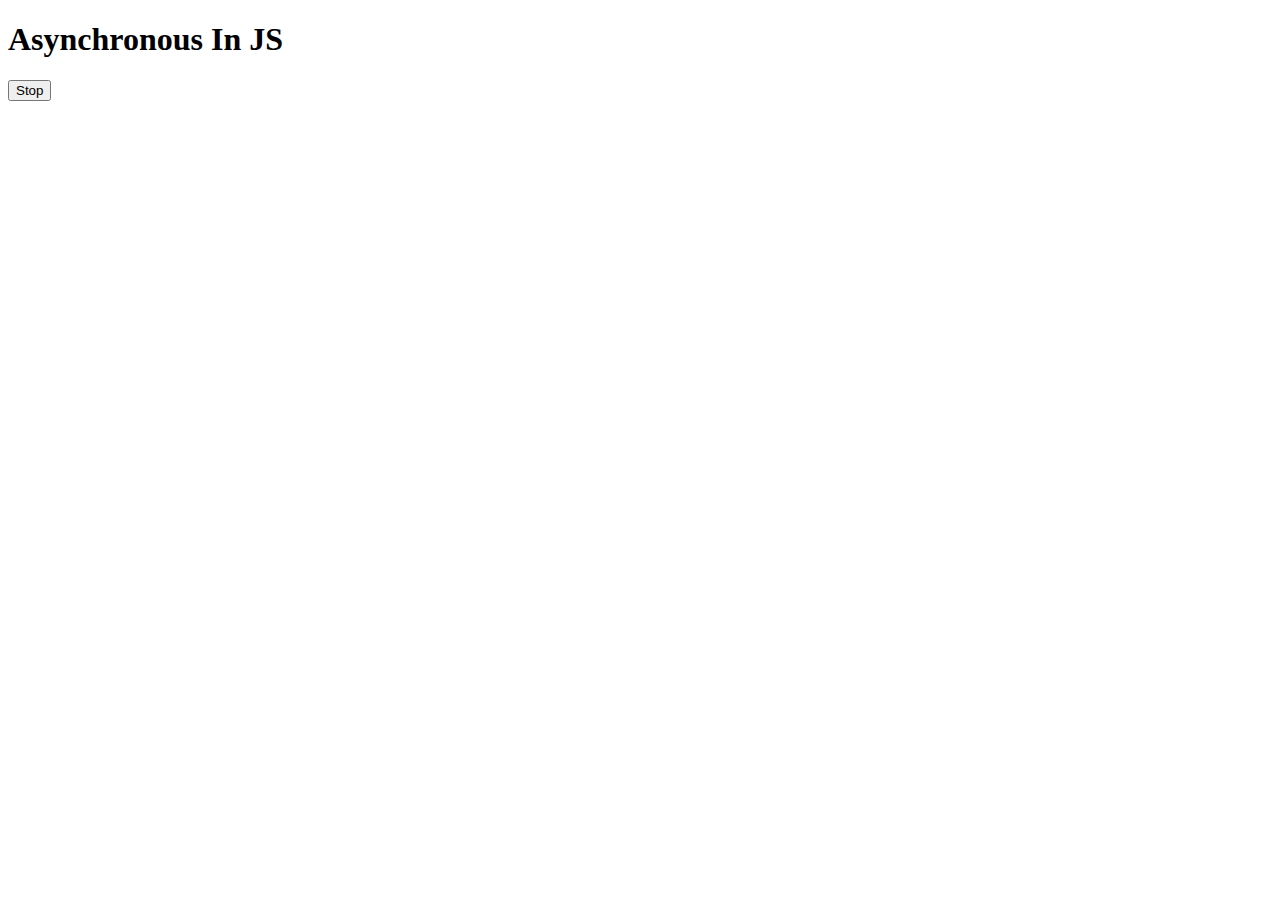
<file: Async/index.html>
<!DOCTYPE html>
<html lang="en">
<head>
    <meta charset="UTF-8">
    <meta name="viewport" content="width=device-width, initial-scale=1.0">
    <title>Document</title>
</head>
<body>
   <h1>Asynchronous In JS</h1> 
   <button id="stop">Stop</button>

   <script>
    const sayHello = function(){
        console.log('Hello Dheeraj');
    }

   const changeMe = setTimeout(sayHello,5000);

    document.querySelector('#stop').addEventListener('click',function(){
        clearTimeout(changeMe)
        console.log('Stopped');
    })
   </script>
</body>
</html>
</file>
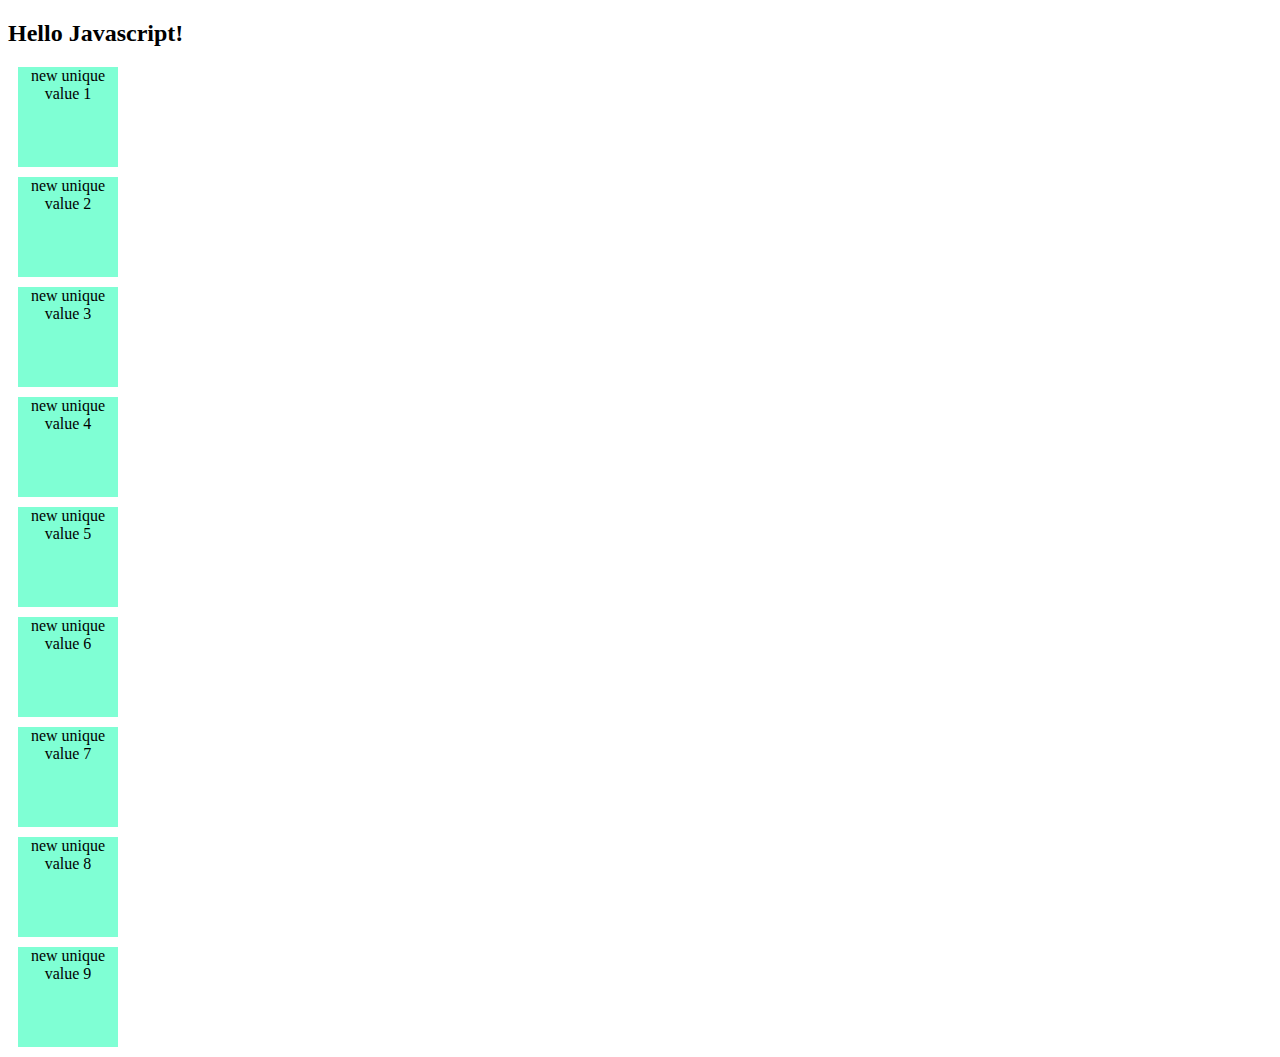
<file: class_06/index.html>
<!DOCTYPE html>
<html lang="en">
<head>
    <meta charset="UTF-8">
    <meta name="viewport" content="width=device-width, initial-scale=1.0">
    <title>DOM JS</title>

    <!-- stylesheet -->
    <link rel="stylesheet" href="./styles.css">
</head>
<body>
    <h2>
        Hello Javascript!
    </h2>


    <div class="box">first div</div>
    <div class="box">second div</div>
    <div class="box">third div</div>
    <div class="box">first div</div>
    <div class="box">second div</div>
    <div class="box">third div</div>
    <div class="box">first div</div>
    <div class="box">second div</div>
    <div class="box">third div</div>

    <script src="./scripts.js"></script>
</body>
</html>
</file>
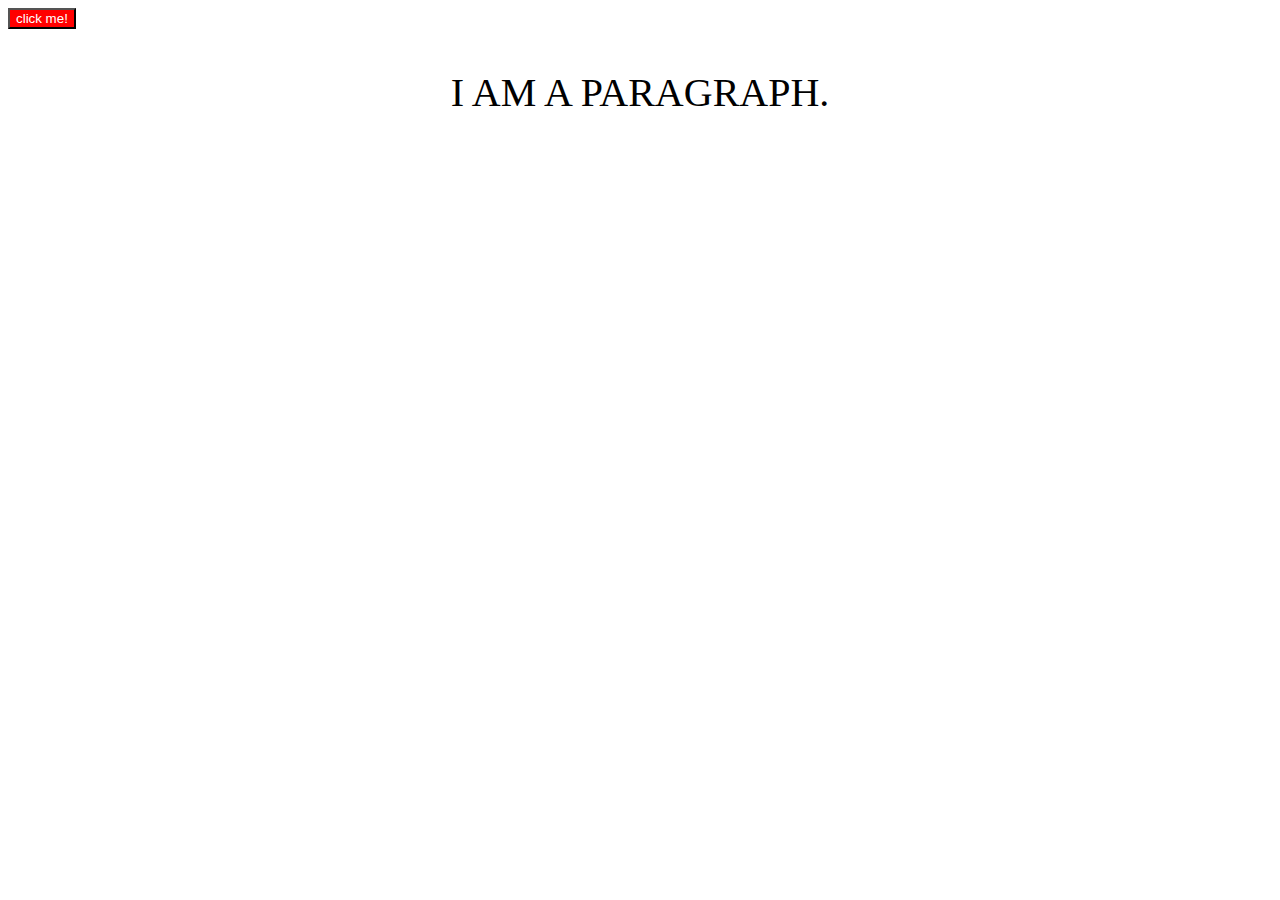
<file: class_07/index.html>
<!DOCTYPE html>
<html lang="en">
<head>
    <meta charset="UTF-8">
    <meta name="viewport" content="width=device-width, initial-scale=1.0">
    <title>Dom practice</title>
    <link rel="stylesheet" href="./styles.css">
</head>
<body>
        <p class="content">I am a paragraph.</p>
    <script src="./scripts.js"></script>
</body>
</html>
</file>
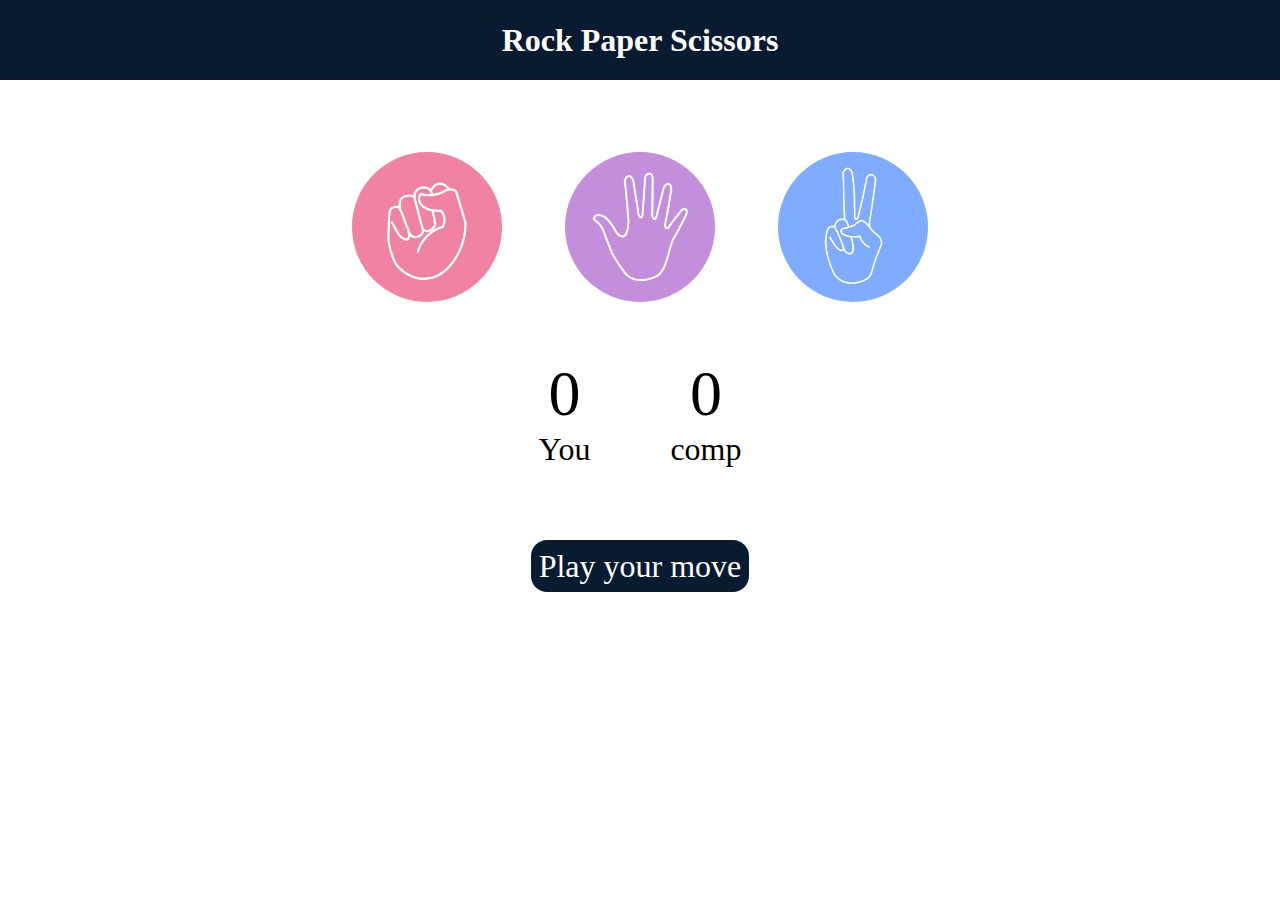
<file: Rock_paper_scissors-Game/index.html>
<!DOCTYPE html>
<html lang="en">
<head>
    <meta charset="UTF-8">
    <meta name="viewport" content="width=device-width, initial-scale=1.0">
    <title>Rock paper and scissors_game</title>
    <link rel="stylesheet" href="./styles.css">
</head>
<body>
    <h1>Rock Paper Scissors</h1>
    <div class="choices">
        <div class="choice" id="rock">
            <img src="./images/rock.png" alt="">
        </div>
        <div class="choice" id="paper">
            <img src="./images/paper.png" alt="">
        </div>
        <div class="choice" id="scissors">
            <img src="./images/scissors.png" alt="">
        </div>
    </div>

    <div class="score-board">
        <div class="score">
            <p id="user-score">0</p>
            <p>You</p>
        </div>
        <div class="score">
            <p id="comp-score">0</p>
            <p>comp</p>
        </div>
    </div>

    <div class="msg-container">
        <p id="msg">Play your move</p>
    </div>
    <script src="./script.js"></script>
</body>
</html>
</file>
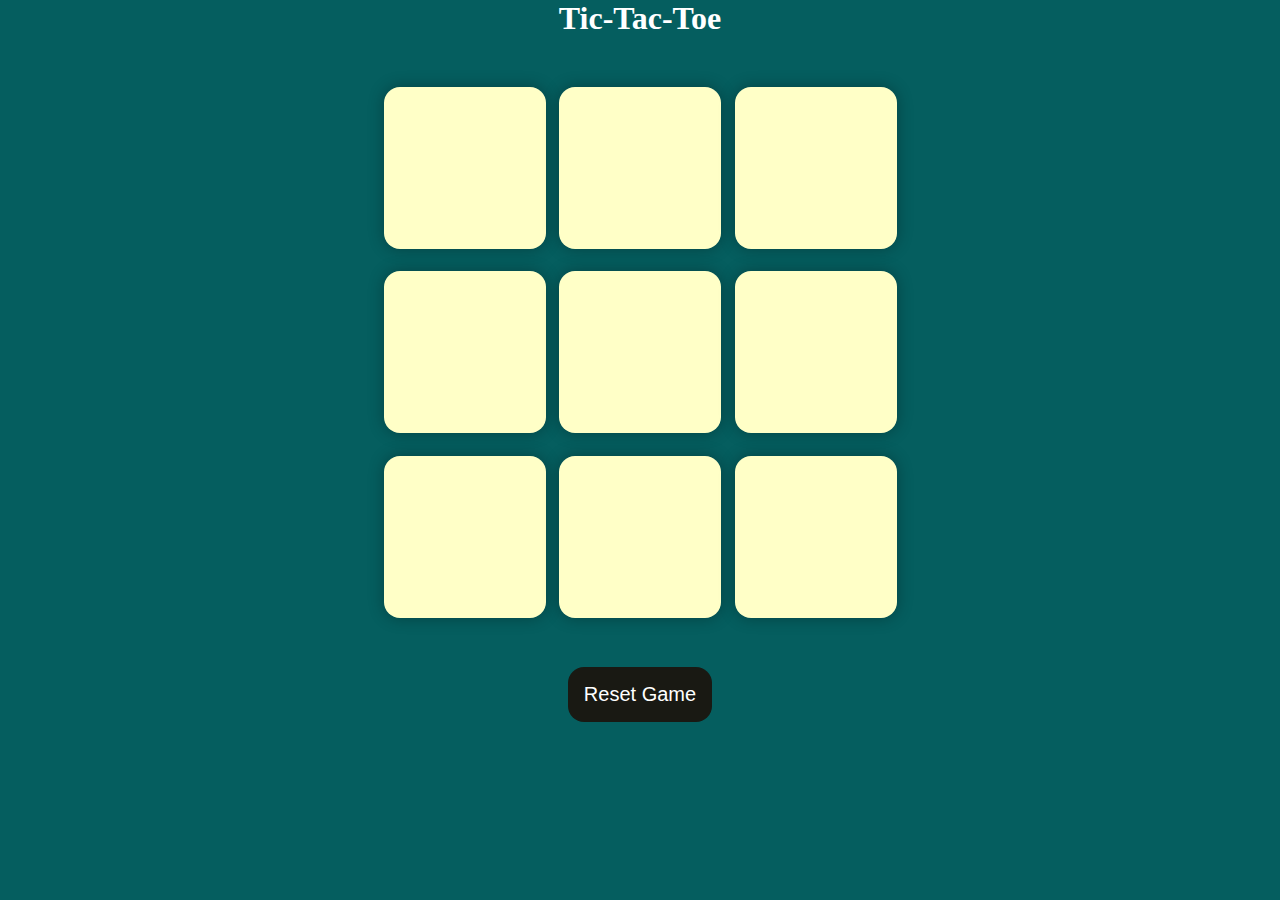
<file: Tic Tac and Toe Game/index.html>
<!DOCTYPE html>
<html lang="en">
<head>
    <meta charset="UTF-8">
    <meta name="viewport" content="width=device-width, initial-scale=1.0">
    <title>Tic-Tac-Toe Game</title>
    <link rel="stylesheet" href="./styles.css">
</head>
<body>
    <div class="msg-container hide">
        <p class="msg">winner</p>
        <button type="button" id="new-btn">New Game</button>
    </div>
    <main>
        <h1>Tic-Tac-Toe</h1>
        <div class="container">

            <div class="game">
                <button type="button" class="box"></button>
                <button type="button" class="box"></button>
                <button type="button" class="box"></button>
                <button type="button" class="box"></button>
                <button type="button" class="box"></button>
                <button type="button" class="box"></button>
                <button type="button" class="box"></button>
                <button type="button" class="box"></button>
                <button type="button" class="box"></button>
            </div>
        </div>
                <button type="button" class="reset-btn">Reset Game</button>
    </main>
    <script src="./script.js"></script>
</body>
</html>
</file>
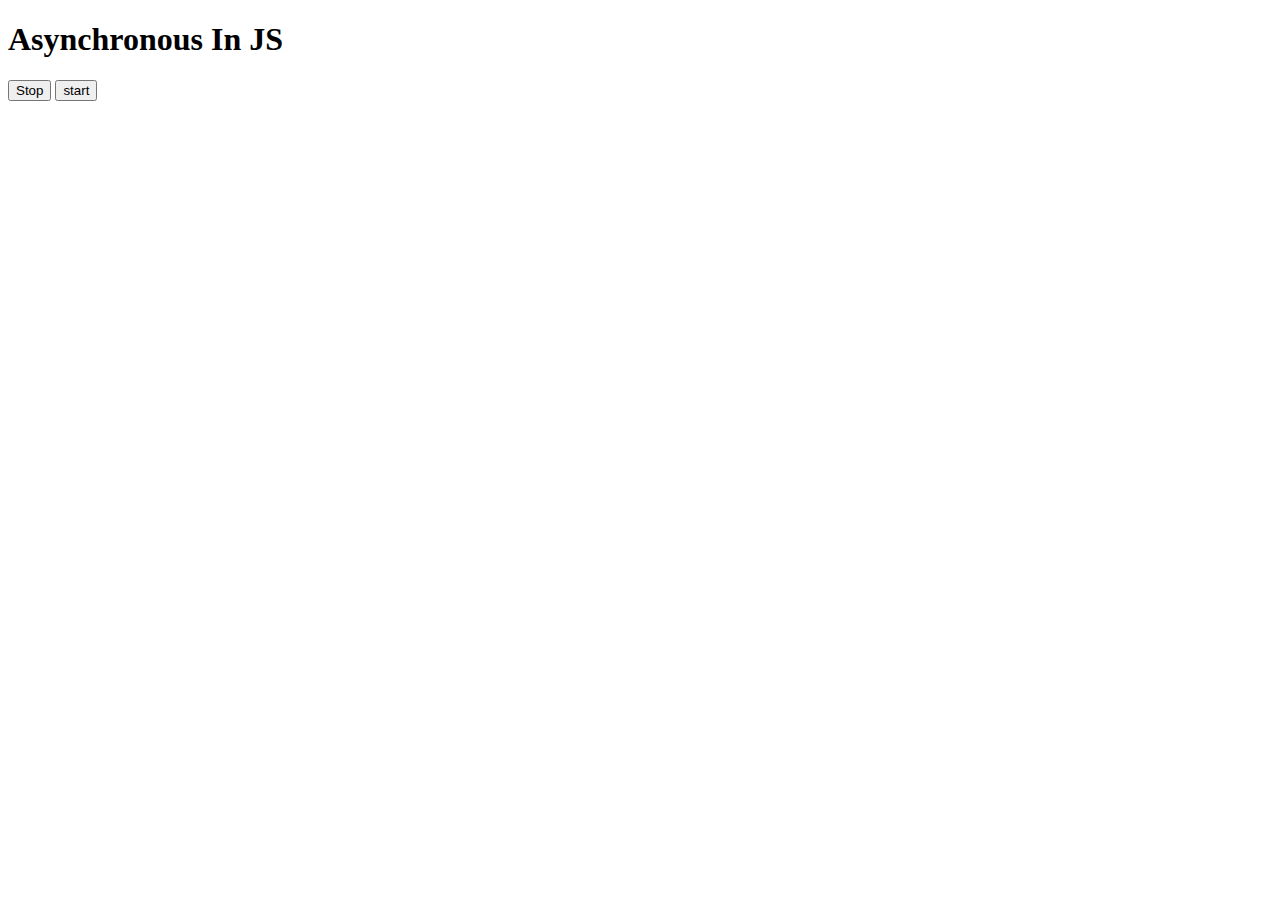
<file: Async/two.html>
<!DOCTYPE html>
<html lang="en">
<head>
    <meta charset="UTF-8">
    <meta name="viewport" content="width=device-width, initial-scale=1.0">
    <title>Document</title>
</head>
<body>
   <h1>Asynchronous In JS</h1> 
   <button id="stop">Stop</button>
   <button id="start">start</button>

   <script>
    let setIntervalId;
    document.querySelector('#start').addEventListener('click',function(){
     setIntervalId =  setInterval(function(){
            console.log('Set interval starts');
        },2000)
    });

    document.querySelector('#stop').addEventListener('click',function(){
        clearInterval(setIntervalId)
        console.log('set interval cleared!');
    })
   </script>
</body>
</html>
</file>
<file: class_06/styles.css>
.box{
    text-align: center;
    background-color: aquamarine;
    height: 100px;
    width: 100px;
    margin: 10px;
}
</file>
<file: class_07/styles.css>
.content{
    text-align: center;
    font-size: 40px;
}

.newClass{
    text-decoration: wavy;
    text-transform: uppercase;
}
</file>
<file: Rock_paper_scissors-Game/styles.css>
*{
    margin: 0;
    padding: 0;
    box-sizing: border-box;
    text-align: center;
}

h1{
    background-color: #081b31;
    color: #fff;
    height: 5rem;
    line-height: 5rem;
}

.choice{
    height: 165px;
    width: 165px;
    border-radius: 50%;
    display: flex;
    justify-content: center;
    align-items: center;
}

.choice:hover{
    background-color: #081b31;
    cursor:pointer;
}

img{
    height: 150px;
    width: 150px;
    object-fit: cover;
    border-radius: 50%;
}

.choices{
    display: flex;
    justify-content: center;
    align-items: center;
    gap: 3rem;
    margin-top: 4rem;
}

.score-board{
    display: flex;
    justify-content: center;
    align-items: center;
    gap: 5rem;
    font-size: 2rem;
    margin-top: 3rem;
}

#user-score, #comp-score{
    font-size: 4rem;
}

.msg-container{
    margin-top: 5rem;
}

#msg{
    background-color: #081b31;
    color: #fff;
    font-size: 2rem;
    display: inline;
    padding: .5rem;
    border-radius: 1rem;
}
</file>
<file: Tic Tac and Toe Game/styles.css>
*{
    margin: 0;
    padding: 0;
    box-sizing: border-box;
}


body{
    background-color: #055e5f;
    text-align: center;
}
h1{
    color: #fff;
}

.container{
    height: 70vh;
    display: flex;
    justify-content: center;
    align-items: center;
}

.game{
    height: 60vmin;
    width: 60vmin;
    display: flex;
    flex-wrap: wrap;
    justify-content: center;
    align-items: center;
    gap: 1.5vmin;
}

.box{
    height: 18vmin;
    width: 18vmin;
    border-radius: 1rem;
    border: none;
    box-shadow: 0 0 1rem rgba(0,0,0,0.3);
    font-size: 8vmin;
    color: #b0413e;
    background-color: #ffffc7;
}

.reset-btn{
    padding: 1rem;
    font-size: 1.25rem;
    border-radius: 1rem;
    border: none;
    background-color: #191913;
    color: #fff;
}

#new-btn{
    padding: .8rem;
    font-size: 1rem;
    border-radius: 1rem;
    border: none;
    background-color: #191913;
    color: #fff;
    
}

.msg{
    color: #ffffc7;
    font-size: 5vmin;
}

.msg-container{
    height: 20vmin;
}

.hide{
    display: none;
}
</file>
